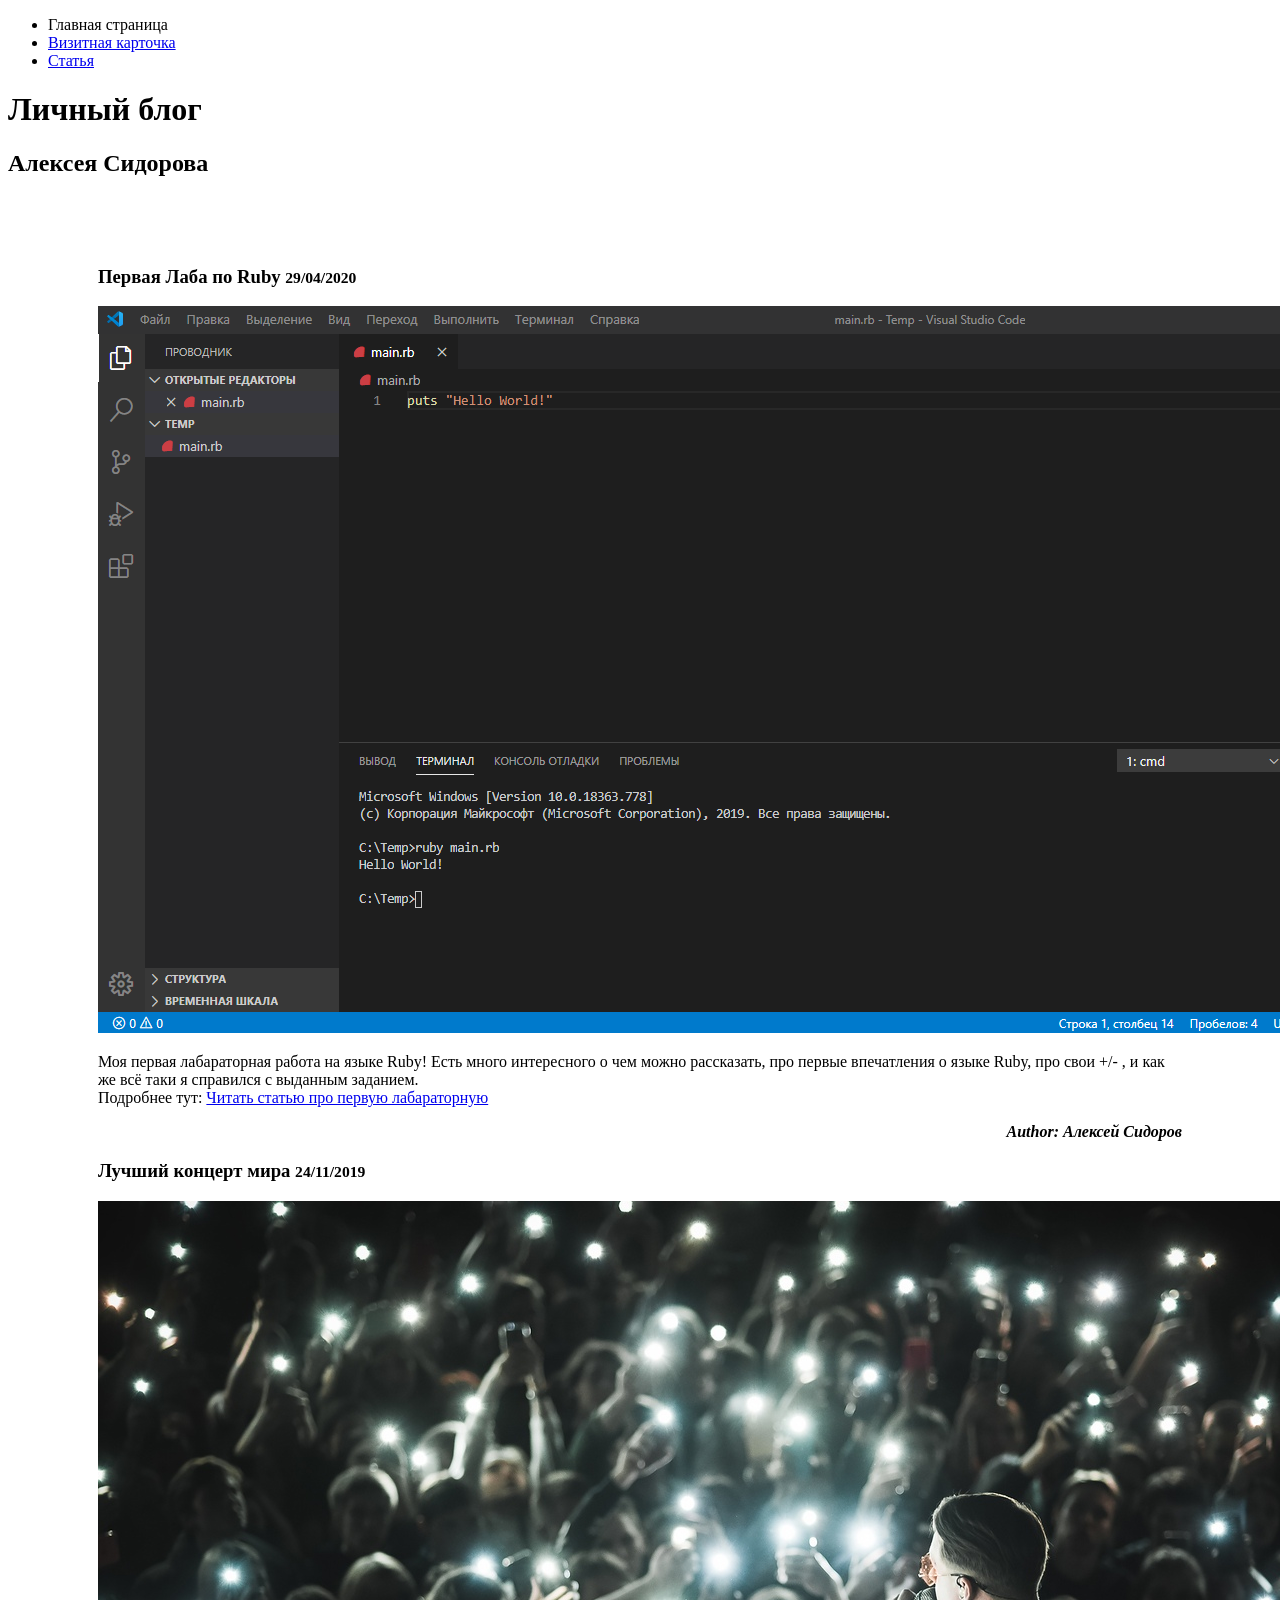
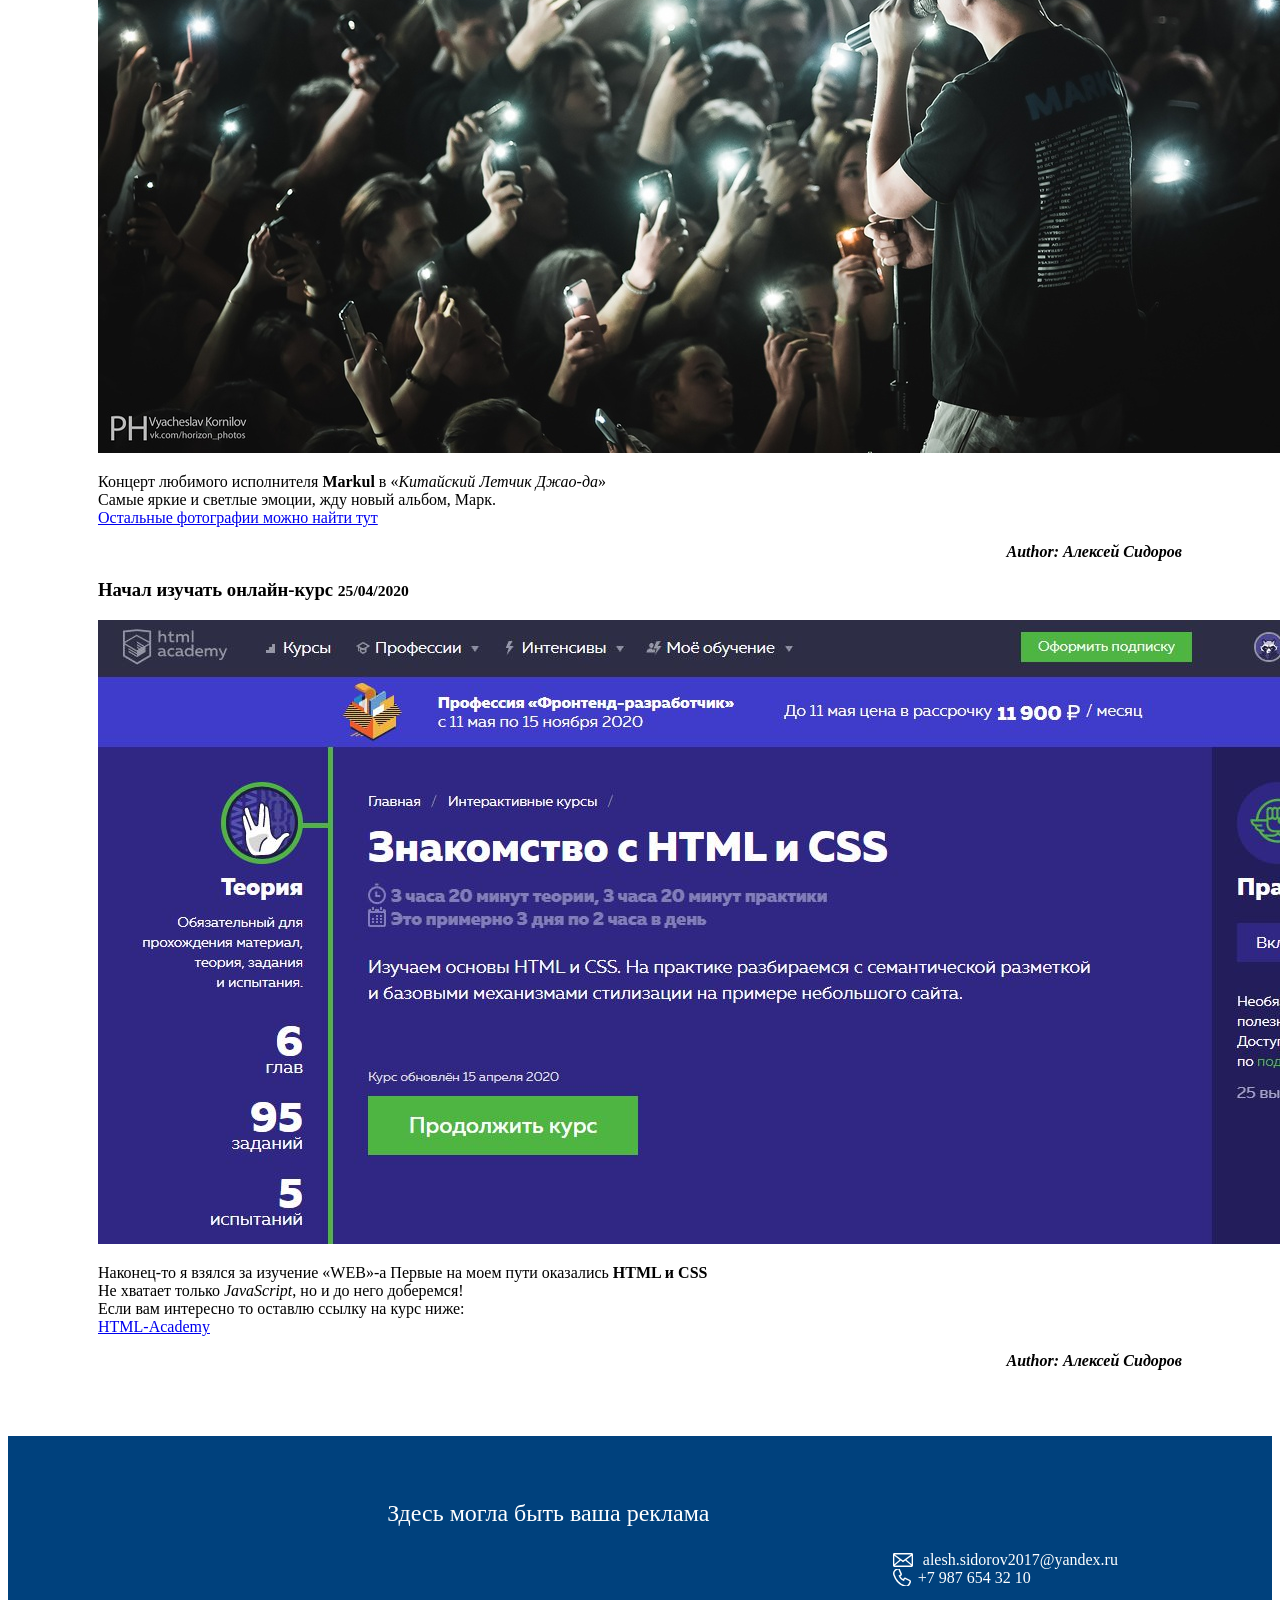
<file: index.html>
<!DOCTYPE html>
<html class="no-js" lang="ru">

<head>
  <meta charset="utf-8" />
  <meta name="viewport" content="width=device-width, initial-scale=1.0" />
  <title>Личный сайт Алексея Сидорова</title>
  <link rel="stylesheet" href="https://dhbhdrzi4tiry.cloudfront.net/cdn/sites/foundation.min.css">
  <link rel="stylesheet" href="css/style.css">
</head>
<!--adsf --live-reload-->

<body>

  <!-- Start Top Bar -->
  <div class="top-bar">
    <div class="top-bar-left">
      <ul class="menu">
        <li class="menu-text">Главная страница</li>
        <li><a href="cv.html">Визитная карточка</a></li>
        <li><a href="lab-one.html">Статья</a></li>
      </ul>
    </div>
  </div>
  <!-- End Top Bar -->

  <div class="callout large primary">
    <div class="row column text-center">
      <h1>Личный блог</h1>
      <h2 class="subheader">Алексея Сидорова</h2>
    </div>
  </div>

  <!-- We can now combine rows and columns when there's only one column in that row -->
  <div class="grid-container">
    <div class="grid-x grid-margin-x">
      <div class="cell medium-9">
        <div class="card">

          <figure>
            <figcaption>
              <h3>Первая Лаба по Ruby <small>29/04/2020</small></h3>
            </figcaption>
            <img class="thumbnail" src="Аннотация 2020-04-29 103305.png">
            <figcaption>
              <p>Моя первая лабараторная работа на языке Ruby! Есть много интересного о чем можно рассказать, про первые
                впечатления о языке Ruby, про свои +/- , и как же всё таки я справился с выданным заданием. <br>
                Подробнее тут:
                <a href="lab-one.html">Читать статью про первую лабараторную</a><br>
              </p>
              <p class="author">
                <em ><b>Author: Алексей Сидоров</b></em>
              </p>
            </figcaption>
          </figure>
        </div>
      </div>




      <div class="cell medium-9">
        <div class="card">
          <figure>
            <figcaption>
              <h3>Лучший концерт мира <small>24/11/2019</small></h3>
            </figcaption>
            <img class="thumbnail" src="XVRxFaMWEFU.jpg">
            <figcaption>
              <p>Концерт любимого исполнителя <b>Markul</b> в <q><em>Китайский Летчик Джао-да</em></q><br>
                Самые яркие и светлые эмоции, жду новый альбом, Марк.<br>
                <a href="https://vk.com/jaodayar?w=wall-130005934_401" target="_blank">Остальные фотографии можно найти
                  тут </a><br>
               </p>
               <p class="author">
                <em ><b>Author: Алексей Сидоров</b></em>
              </p>
            </figcaption>
          </figure>
        </div>
      </div>



      <div class="cell medium-9">
        <div class="card">
          <figure>
            <figcaption>
              <h3>Начал изучать онлайн-курс <small>25/04/2020</small></h3>
            </figcaption>
            <img class="thumbnail" src="Снимок.JPG">
            <figcaption>
              <p>Наконец-то я взялся за изучение <q>WEB</q>-a Первые на моем пути оказались <b>HTML и CSS</b><br>
                Не хватает только <em>JavaScript</em>, но и до него доберемся!<br>
                Если вам интересно то оставлю ссылку на курс ниже:<br>
                <a href="https://htmlacademy.ru/study" target="_blank">HTML-Academy</a><br>
              </p>
              <p class="author">
                <em ><b>Author: Алексей Сидоров</b></em>
              </p>
            </figcaption>
          </figure>
        </div>
      </div>


    </div>
  </div>

  <script src="https://code.jquery.com/jquery-2.1.4.min.js"></script>
  <script src="https://dhbhdrzi4tiry.cloudfront.net/cdn/sites/foundation.js"></script>
  <script>
    $(document).foundation();
  </script>
</body>

<footer class="page-footer">
  <div class="container">
    <p style="margin-left: 30%; font-size: x-large;">Здесь могла быть ваша реклама</p>
    <a class="footer-email" href="mailto:alesh.sidorov2017@yandex.ru">alesh.sidorov2017@yandex.ru</a>
    <a class="footer-phone" href="tel:+79876543210">+7 987 654 32 10</a>
  </div>
</footer>

</html>
</file>
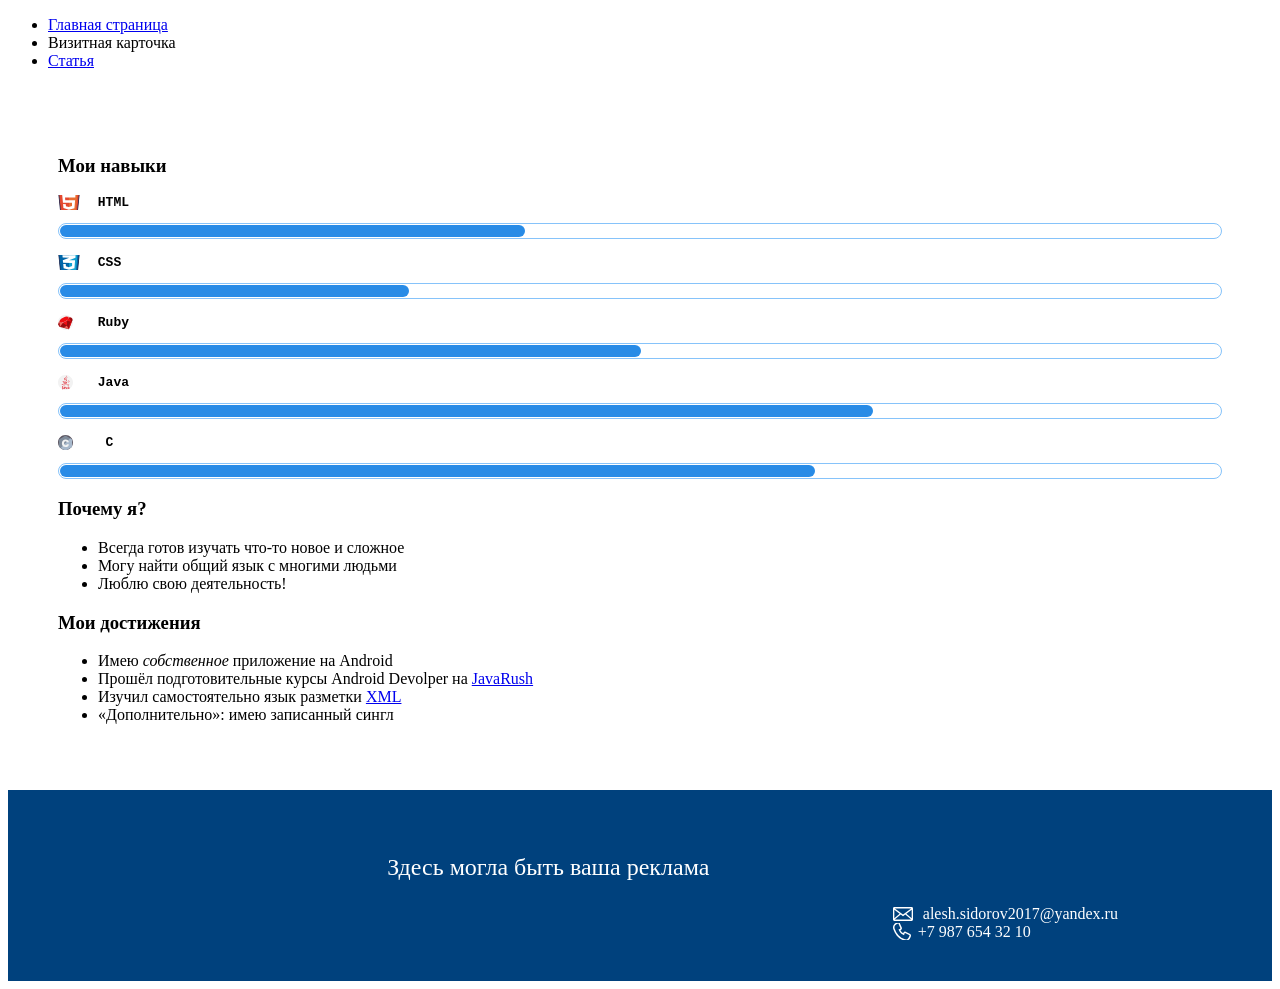
<file: cv.html>
<!DOCTYPE html>
<html class="no-js" lang="ru">

<head>
    <meta charset="utf-8" />
    <meta name="viewport" content="width=device-width, initial-scale=1.0" />
    <title>Список достижений</title>
    <link rel="stylesheet" href="https://dhbhdrzi4tiry.cloudfront.net/cdn/sites/foundation.min.css">
    <link rel="stylesheet" href="css/style.css">
</head>

<body>

    <!-- Start Top Bar -->
    <div class="top-bar">
        <div class="top-bar-left">
            <ul class="menu">
                <li><a href="index.html">Главная страница</a></li>
                <li class="menu-text">Визитная карточка</li>
                <li><a href="lab-one.html">Статья</a></li>
            </ul>
        </div>
    </div>
    <!-- End Top Bar -->



    <!-- We can now combine rows and columns when there's only one column in that row -->
    <div class="grid-container">
        <div class="grid-x grid-margin-x">
            <div class="cell-medium">
                <div class="skills">
                    <h3>Мои навыки</h3>
                    <dl class="skills-list">
                        <dt class="skill-html">
                            <pre> <b>HTML</b></pre>
                        </dt>
                        <dd class="level">
                            <div style="width: 40%;">60%</div>
                        </dd>
                        <dt class="skill-css">
                            <pre> <b>CSS</b></pre>
                        </dt>
                        <dd class="level">
                            <div style="width: 30%;">40%</div>
                        </dd>
                        <dt class="skill-ruby">
                            <pre> <b>Ruby</b></pre>
                        </dt>
                        <dd class="level">
                            <div style="width: 50%;">50%</div>
                        </dd>
                        <dt class="skill-java">
                            <pre> <b>Java</b></pre>
                        </dt>
                        <dd class="level">
                            <div style="width: 70%;">70%</div>
                        </dd>
                        <dt class="skill-c">
                            <pre>  <b>C</b></pre>
                        </dt>
                        <dd class="level">
                            <div style="width: 65%;">65%</div>
                        </dd>
                    </dl>
                </div>
            </div>

            <div class="spells">
                <h3>Почему я?</h3>
                <ul class="spell-list">
                    <li>Всегда готов изучать что-то новое и сложное</li>
                    <li>Могу найти общий язык с многими людьми</li>
                    <li>Люблю свою деятельность!</li>
                </ul>
            </div>

            <div class="achiv">
                <h3>Мои достижения</h3>
                <ul class="achiv-list">
                    <li>Имею <em>собственное</em> приложение на Android</li>
                    <li>Прошёл подготовительные курсы Android Devolper на 
                        <a href="https://javarush.ru/quests/lectures?quest=QUEST_GOOGLE_ANDROID&level=10" target="_blank">JavaRush</a></li>
                    <li>Изучил самостоятельно язык разметки <a href="https://ru.wikipedia.org/wiki/XML" target="_blank">XML</a></li>
                    <li><q>Дополнительно</q>: имею записанный сингл</li>
                </ul>
            </div>
        </div>
    </div>

    <script src="https://code.jquery.com/jquery-2.1.4.min.js"></script>
    <script src="https://dhbhdrzi4tiry.cloudfront.net/cdn/sites/foundation.js"></script>
    <script>
        $(document).foundation();
    </script>
</body>

<footer class="page-footer">
    <div class="container">
        <p style="margin-left: 30%; font-size: x-large;">Здесь могла быть ваша реклама</p>
        <a class="footer-email" href="mailto:alesh.sidorov2017@yandex.ru">alesh.sidorov2017@yandex.ru</a>
        <a class="footer-phone" href="tel:+79876543210">+7 987 654 32 10</a>
    </div>
</footer>

</html>
</file>
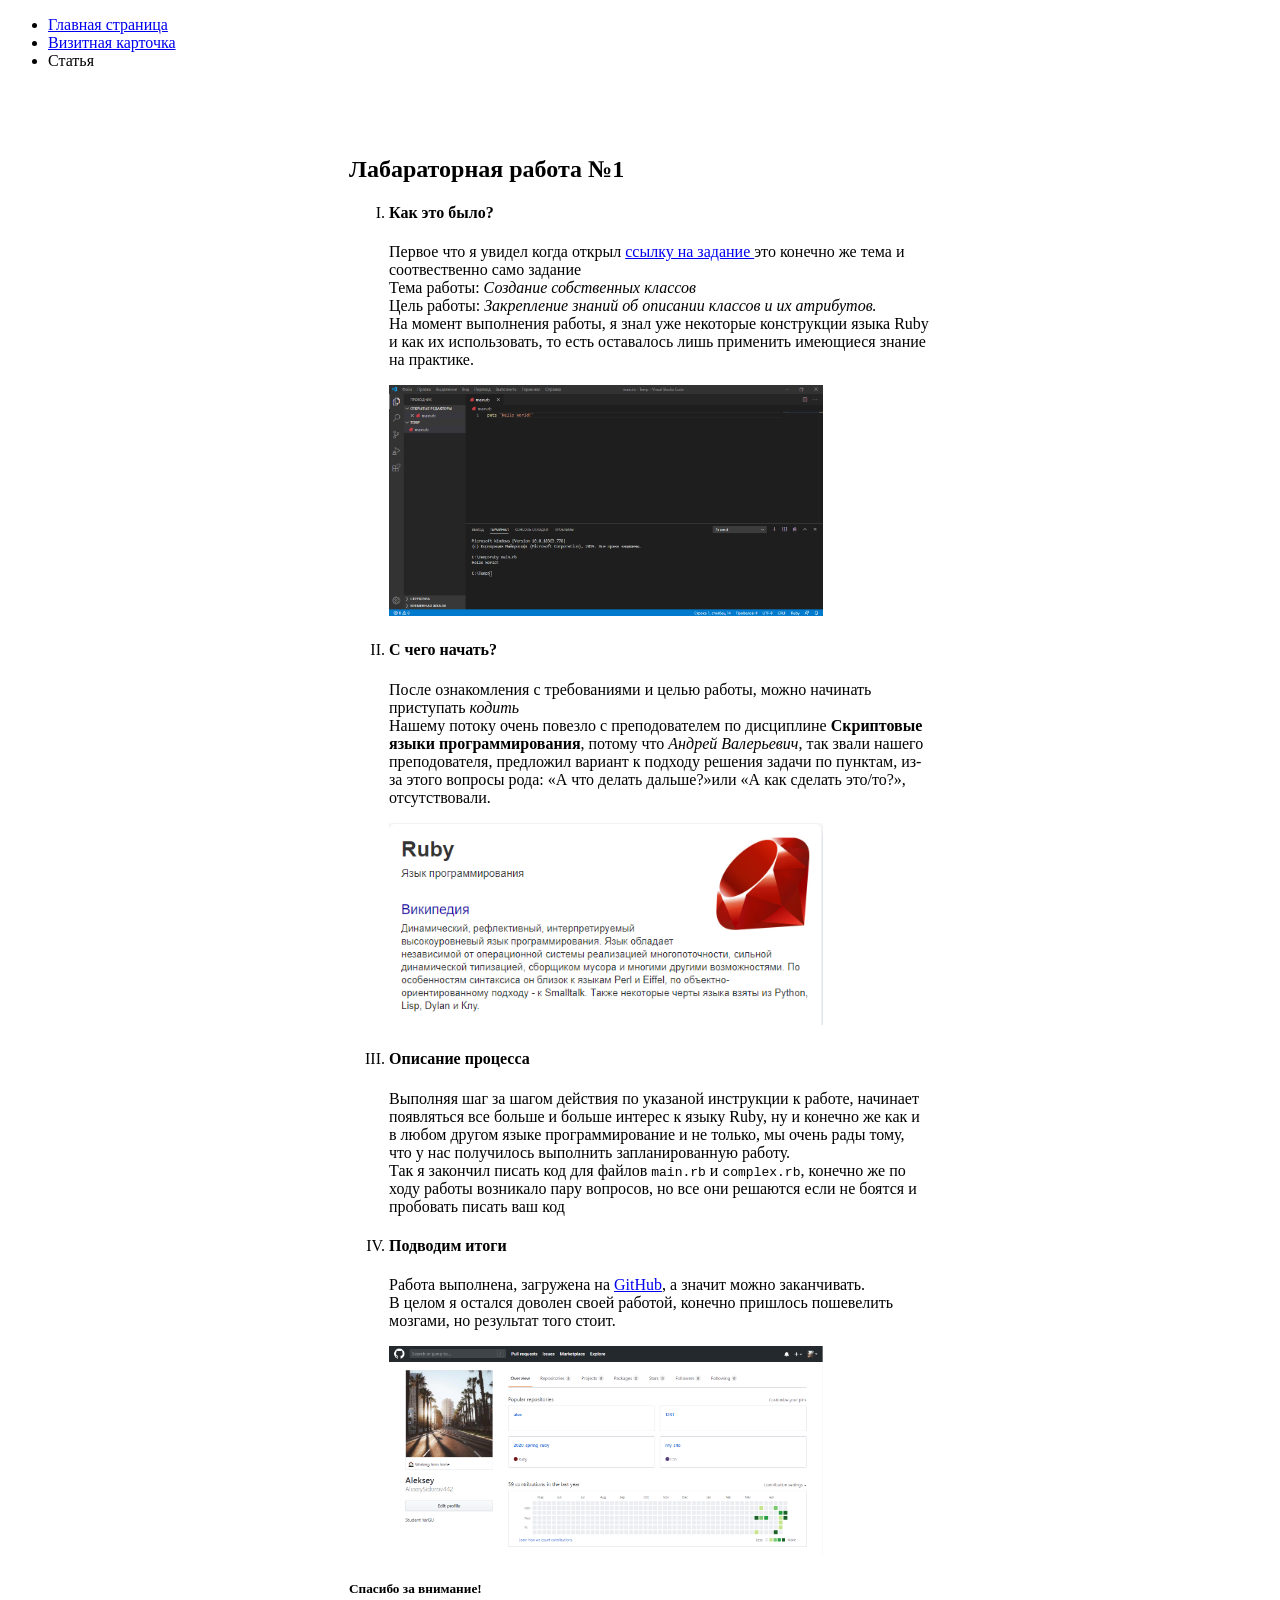
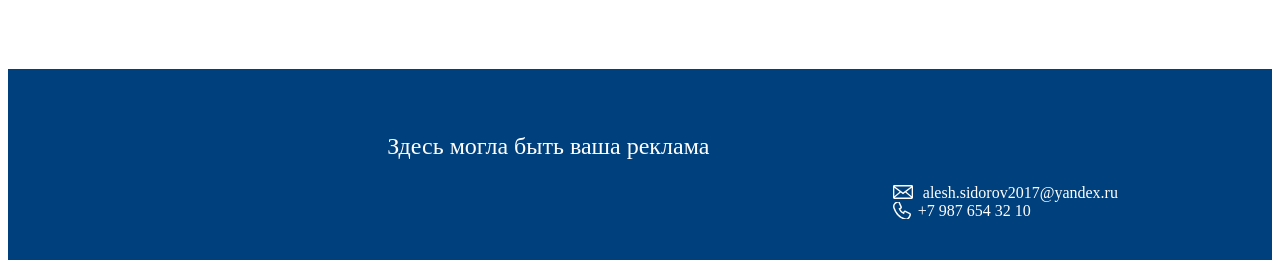
<file: lab-one.html>
<!DOCTYPE html>
<html class="no-js" lang="ru">

<head>
    <meta charset="utf-8" />
    <meta name="viewport" content="width=device-width, initial-scale=1.0" />
    <title>Создание простого приложения на Ruby</title>
    <link rel="stylesheet" href="https://dhbhdrzi4tiry.cloudfront.net/cdn/sites/foundation.min.css">
    <link rel="stylesheet" href="css/style.css">
</head>

<body>

    <!-- Start Top Bar -->
    <div class="top-bar">
        <div class="top-bar-left">
            <ul class="menu">
                <li><a href="index.html">Главная страница</a></li>
                <li><a href="cv.html">Визитная карточка</a></li>
                <li class="menu-text">Статья</a></li>
            </ul>
        </div>
    </div>
    <!-- End Top Bar -->



    <!-- We can now combine rows and columns when there's only one column in that row -->
    <div class="grid-container">
        <div class="grid-x grid-margin-x">
            <div class="cell-medium">
                <div class="container">
                    <main>
                        <article>
                            <div class="statia">
                                <header>
                                    <h1>Лабараторная работа №1</h1>
                                </header>
                                <ul class="punkt-lab">
                                    <li class="first">
                                        <h4>Как это было?</h4>
                                        <p>Первое что я увидел когда открыл
                                            <a
                                                href="https://lms.crafted.su/ruby-course/2020-spring/topics/2020-03-18-creating-own-classes.html" target="_blank">
                                                ссылку на задание </a>это конечно же тема и соотвественно само
                                            задание<br>
                                            Тема работы: <em>Создание собственных классов</em><br>
                                            Цель работы: <em>Закрепление знаний об описании классов и их
                                                атрибутов.</em><br>
                                            На момент выполнения работы, я знал уже некоторые конструкции языка Ruby и
                                            как
                                            их использовать,
                                            то есть оставалось лишь применить имеющиеся знание на практике.</p>
                                        <img src="Аннотация 2020-04-29 103305.png" width="80%">
                                    </li>
                                    <li>
                                        <header>
                                            <h4>С чего начать?</h4>
                                        </header>
                                        <p>После ознакомления с требованиями и целью работы, можно начинать приступать
                                            <em>кодить</em><br>
                                            Нашему потоку очень повезло с преподователем по дисциплине <b>Скриптовые
                                                языки
                                                программирования</b>,
                                            потому что <em>Андрей Валерьевич</em>, так звали нашего преподователя,
                                            предложил
                                            вариант к подходу решения
                                            задачи по пунктам, из-за этого вопросы рода: <q>А что делать дальше?</q>или
                                            <q>А
                                                как сделать это/то?</q>,
                                            отсутствовали.</p>
                                            <img src="Снимок2.PNG" width="80%">
                                    </li>
                                    <li>
                                        <header>
                                            <h4>Описание процесса</h4>
                                        </header>
                                        <p>Выполняя шаг за шагом действия по указаной инструкции к работе, начинает
                                            появляться
                                            все больше и больше интерес к языку Ruby, ну и конечно же как и в любом
                                            другом языке программирование
                                            и не только, мы очень рады тому, что у нас получилось выполнить
                                            запланированную работу.<br>
                                            Так я закончил писать код для файлов <code>main.rb</code> и
                                            <code>complex.rb</code>, конечно же
                                            по ходу работы возникало пару вопросов, но все они решаются если не боятся и
                                            пробовать писать ваш код
                                        </p>
                                    </li>
                                    <li>
                                        <header>
                                            <h4>Подводим итоги</h4>
                                        </header>
                                        <p>Работа выполнена, загружена на <a href="https://github.com/AlexeySidorov442" target="_blank">
                                                GitHub</a>, а значит можно заканчивать.<br>
                                            В целом я остался доволен своей работой, конечно пришлось пошевелить мозгами,
                                            но результат
                                            того стоит.</p>
                                            <img src="Снимок.PNG" width="80%">
                                    </li>
                                </ul>
                                <header><h5>Спасибо за внимание!</h5></header>
                            </div>
                        </article>
                    </main>
                </div>
            </div>

        </div>
    </div>

    <script src="https://code.jquery.com/jquery-2.1.4.min.js"></script>
    <script src="https://dhbhdrzi4tiry.cloudfront.net/cdn/sites/foundation.js"></script>
    <script>
        $(document).foundation();
    </script>
</body>

<footer class="page-footer">
    <div class="container">
        <p style="margin-left: 30%; font-size: x-large;">Здесь могла быть ваша реклама</p>
        <a class="footer-email" href="mailto:alesh.sidorov2017@yandex.ru">alesh.sidorov2017@yandex.ru</a>
        <a class="footer-phone" href="tel:+79876543210">+7 987 654 32 10</a>
    </div>
</footer>

</html>
</file>
<file: css/style.css>
.page-footer {
    padding: 40px 0;
    background-color: #00417d;
    color: #ffffff;
  }
  
  .page-footer a {
    margin-left: 70%;
    color: inherit;
    text-decoration: none;
    background-repeat: no-repeat;
    background-position: left;
  }
  
  .footer-email {
    padding-left: 30px;
    background-image: url("../icon-email-footer.svg");
  }
  
  .footer-phone {
    padding-left: 25px;
    background-image: url("../icon-phone-footer.svg");
  }

  .skills-list {
    margin: 0;
    padding: 0;
  }
  
  .skills-list dt {
    padding-left: 32px;
    background-repeat: no-repeat;
    background-position: left;
    
  }
  
   .skill-c{
    background-image: url("../c.svg");
   }

  .skill-java{
    background-image: url("../java.svg");
   }

  .skill-ruby{
      background-image: url("../ruby.svg");
  }
  .skill-html {
    background-image: url("../icon-html.svg");
  }
  
  .skill-css {
    background-image: url("../icon-css.svg");
  }
  
  .level {
    margin: 4px 0 16px;
    padding: 0;
    height: 14px;
    font-size: 0;
    background-color: #ffffff;
    border: 1px solid #86c3fa;
    border-radius: 8px;
  }
  
  .level div {
    margin: 1px;
    height: 12px;
    background-color: #288be6;
    border-radius: 6px;
  }

  .grid-container{
      padding: 50px;
  }

 .author{
   text-align: right;
 }

  .statia{
    margin-left: 25%;
    width: 50%;
    text-align: left;
  }

  .punkt-lab{
    list-style-type: upper-roman;
  }
</file>
